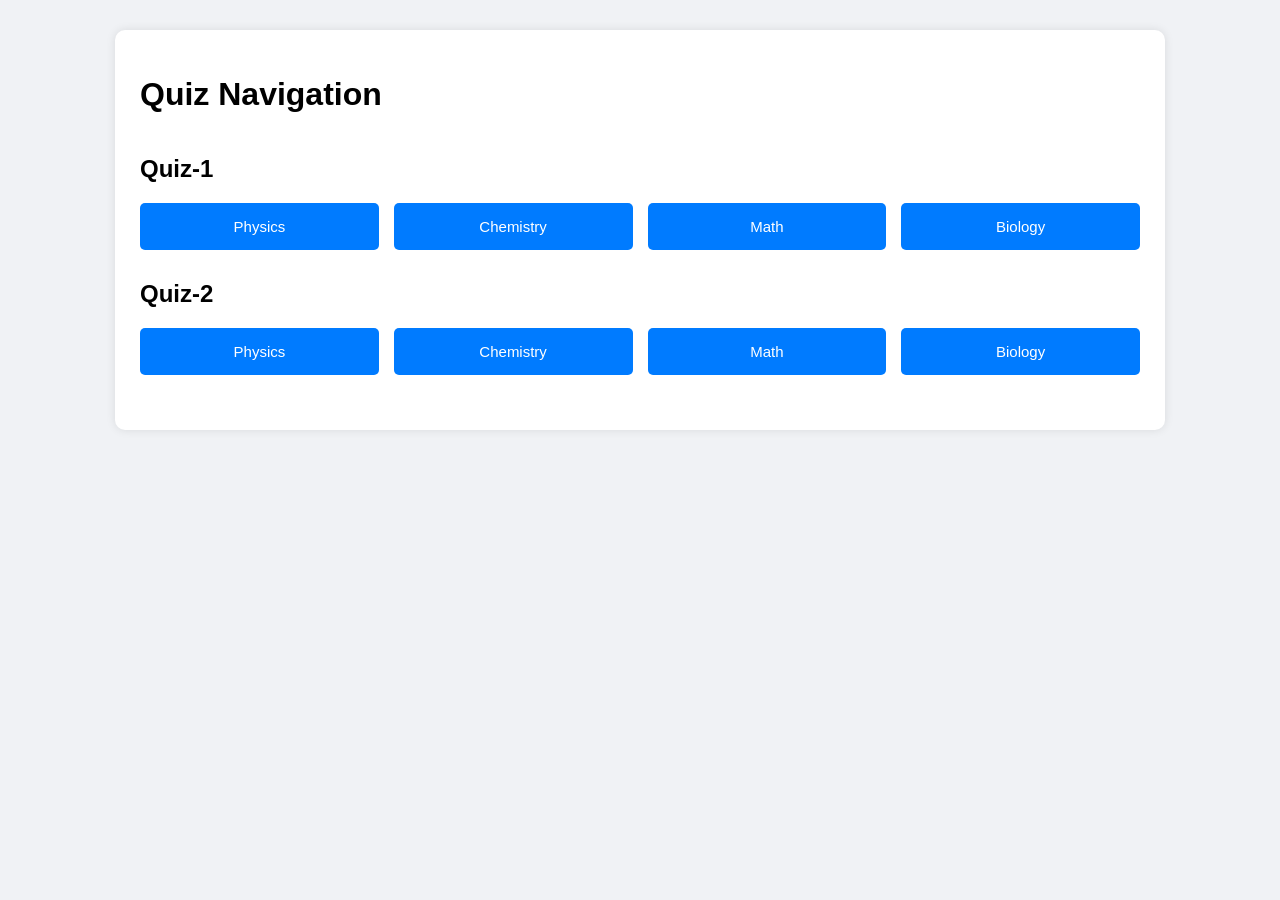
<file: index.html>
<!DOCTYPE html>
<html lang="en">
<head>

    <meta charset="UTF-8">

    <meta name="viewport"
          content="width=device-width, initial-scale=1.0">

    <title>Quiz App</title>

    <link rel="stylesheet" href="style.css">

</head>
<body>

    <!-- DASHBOARD -->

    <div class="container"
         id="dashboard">

        <div class="topbar">

            <h1>Quiz Navigation</h1>

        </div>

        <div id="quizNavigation"></div>

    </div>

    <!-- QUIZ PAGE -->

    <div class="container hidden"
         id="quizContainer">

        <div class="topbar">

            <h2 id="quizTitle"></h2>

            <div class="timer-box">

                Time Left:
                <span id="timer">60</span>s

            </div>

        </div>

        <div id="questionArea"></div>

        <div class="button-group">

            <button onclick="submitQuiz()">
                Submit Quiz
            </button>

            <button onclick="backToDashboard()">
                Back
            </button>

        </div>

        <div id="result"></div>

    </div>

    <script src="script.js"></script>

</body>
</html>
</file>
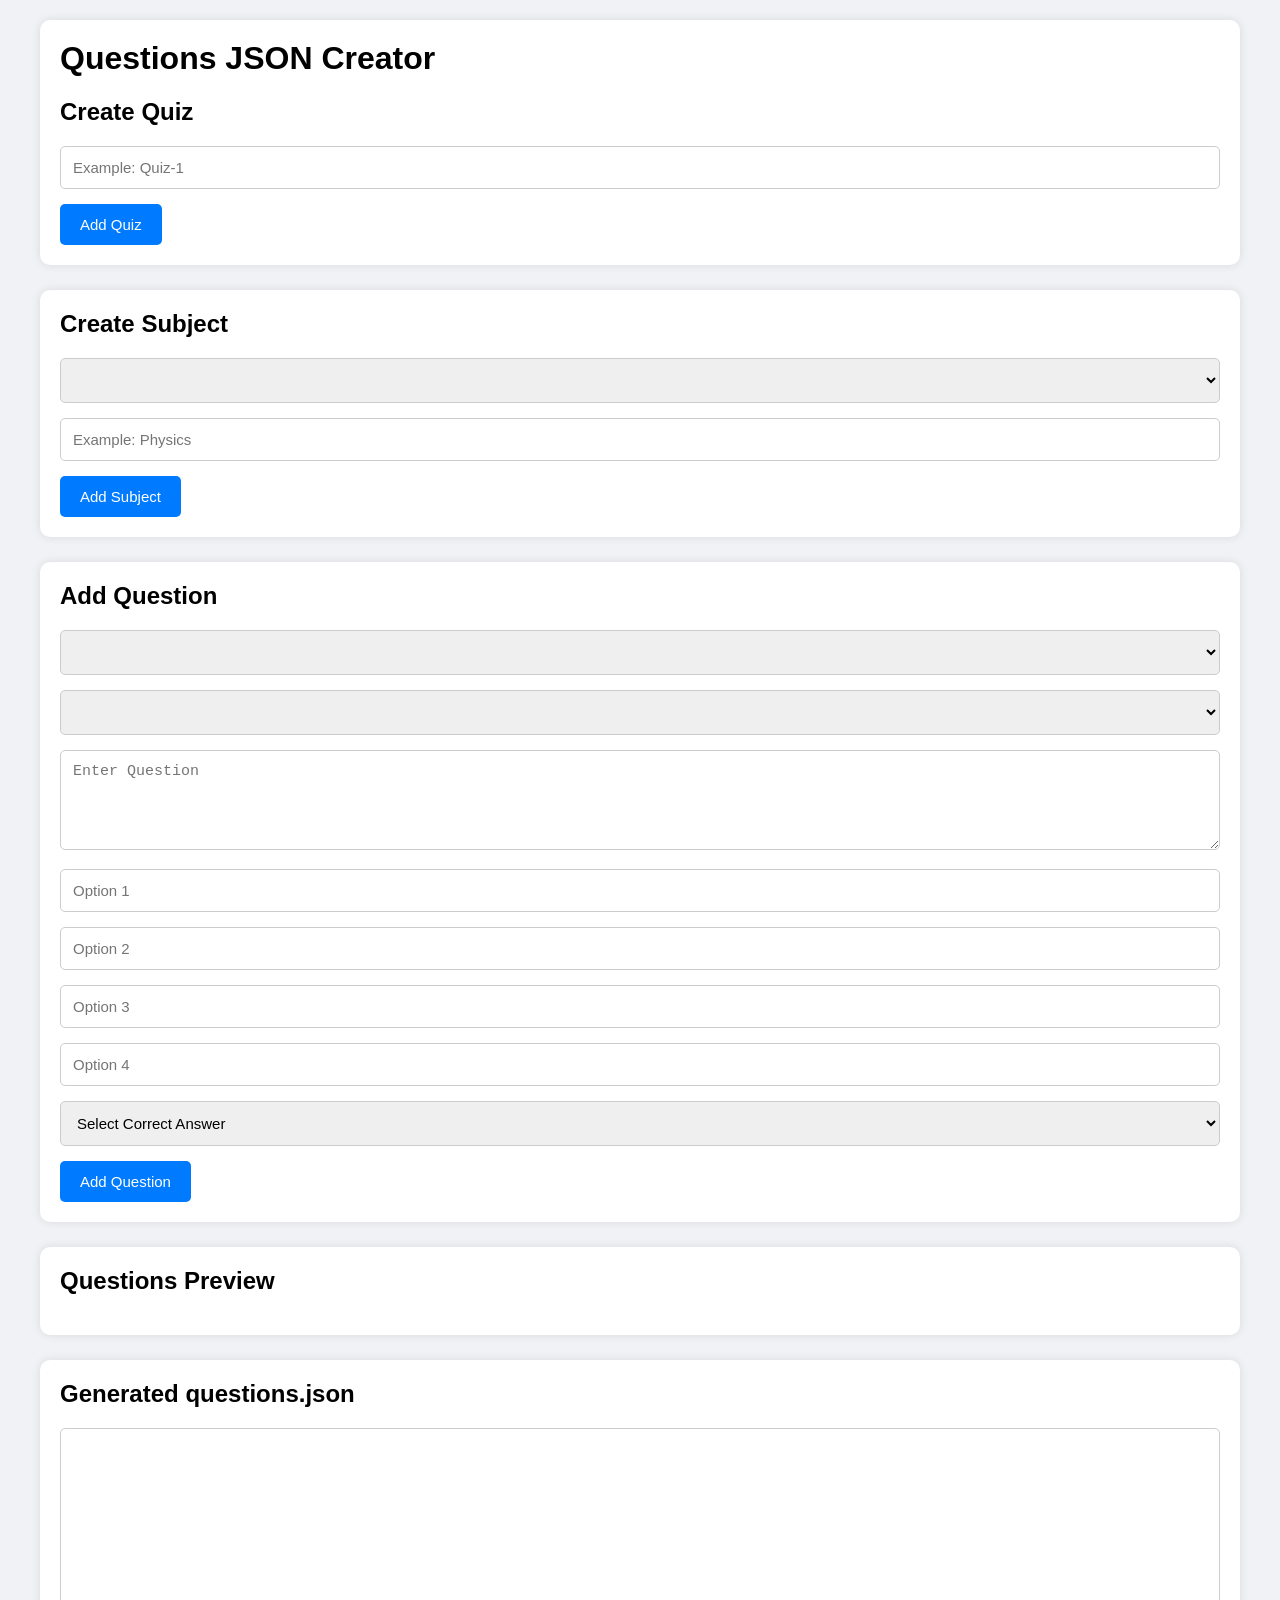
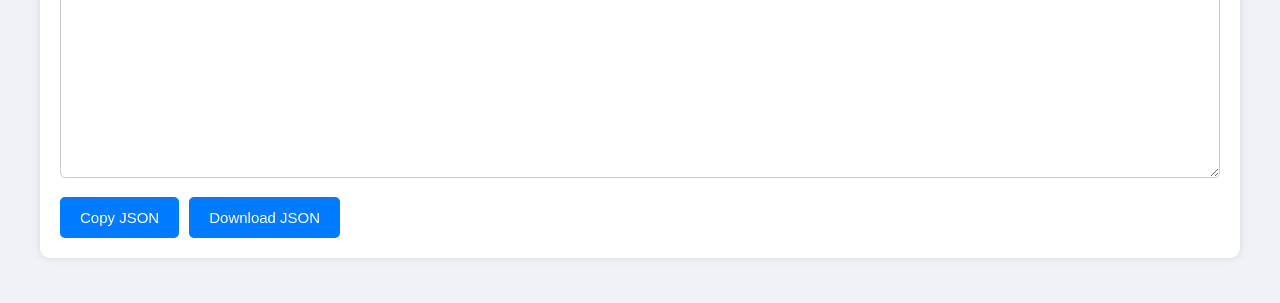
<file: Questions_JSON_Creater.html>
<!DOCTYPE html>
<html lang="en">
<head>

    <meta charset="UTF-8">

    <meta name="viewport"
          content="width=device-width, initial-scale=1.0">

    <title>Questions JSON Creator</title>

    <style>

        body {

            margin: 0;
            padding: 20px;

            background: #f0f2f5;

            font-family: Arial, sans-serif;

        }

        .container {

            max-width: 1200px;

            margin: auto;

        }

        .card {

            background: white;

            padding: 20px;

            margin-bottom: 25px;

            border-radius: 10px;

            box-shadow: 0 0 10px rgba(0,0,0,0.1);

        }

        h1, h2, h3 {

            margin-top: 0;

        }

        input,
        select,
        textarea {

            width: 100%;

            padding: 12px;

            margin-bottom: 15px;

            border-radius: 5px;

            border: 1px solid #ccc;

            box-sizing: border-box;

            font-size: 15px;

        }

        textarea {

            min-height: 100px;

            resize: vertical;

        }

        button {

            padding: 12px 20px;

            border: none;

            border-radius: 5px;

            cursor: pointer;

            background: #007bff;

            color: white;

            font-size: 15px;

        }

        button:hover {

            background: #0056b3;

        }

        .button-group {

            display: flex;

            gap: 10px;

            flex-wrap: wrap;

        }

        .question-preview {

            background: #fafafa;

            border: 1px solid #ddd;

            padding: 15px;

            border-radius: 8px;

            margin-top: 10px;

        }

        .correct {

            color: green;

            font-weight: bold;

        }

        #jsonOutput {

            min-height: 350px;

            font-family: monospace;

        }

    </style>

</head>
<body>

<div class="container">

    <!-- CREATE QUIZ -->

    <div class="card">

        <h1>Questions JSON Creator</h1>

        <h2>Create Quiz</h2>

        <input type="text"
               id="quizInput"
               placeholder="Example: Quiz-1">

        <button onclick="addQuiz()">
            Add Quiz
        </button>

    </div>

    <!-- CREATE SUBJECT -->

    <div class="card">

        <h2>Create Subject</h2>

        <select id="quizSelect"></select>

        <input type="text"
               id="subjectInput"
               placeholder="Example: Physics">

        <button onclick="addSubject()">
            Add Subject
        </button>

    </div>

    <!-- ADD QUESTION -->

    <div class="card">

        <h2>Add Question</h2>

        <select id="questionQuiz"></select>

        <select id="questionSubject"></select>

        <textarea id="questionText"
                  placeholder="Enter Question"></textarea>

        <input type="text"
               id="option1"
               placeholder="Option 1">

        <input type="text"
               id="option2"
               placeholder="Option 2">

        <input type="text"
               id="option3"
               placeholder="Option 3">

        <input type="text"
               id="option4"
               placeholder="Option 4">

        <select id="correctOption">

            <option value="">
                Select Correct Answer
            </option>

            <option value="1">
                Option 1
            </option>

            <option value="2">
                Option 2
            </option>

            <option value="3">
                Option 3
            </option>

            <option value="4">
                Option 4
            </option>

        </select>

        <button onclick="addQuestion()">
            Add Question
        </button>

    </div>

    <!-- PREVIEW -->

    <div class="card">

        <h2>Questions Preview</h2>

        <div id="previewArea"></div>

    </div>

    <!-- GENERATED JSON -->

    <div class="card">

        <h2>Generated questions.json</h2>

        <textarea id="jsonOutput"
                  readonly></textarea>

        <div class="button-group">

            <button onclick="copyJSON()">
                Copy JSON
            </button>

            <button onclick="downloadJSON()">
                Download JSON
            </button>

        </div>

    </div>

</div>

<script>

    let quizData = {};

    // =====================================
    // ADD QUIZ
    // =====================================

    function addQuiz() {

        const quiz =
            document.getElementById(
                "quizInput"
            ).value.trim();

        if (!quiz) {

            alert("Enter quiz name");

            return;

        }

        if (quizData[quiz]) {

            alert("Quiz already exists");

            return;

        }

        quizData[quiz] = {};

        document.getElementById(
            "quizInput"
        ).value = "";

        updateQuizDropdowns();

        updateJSON();

        renderPreview();

    }

    // =====================================
    // ADD SUBJECT
    // =====================================

    function addSubject() {

        const quiz =
            document.getElementById(
                "quizSelect"
            ).value;

        const subject =
            document.getElementById(
                "subjectInput"
            ).value.trim();

        if (!quiz) {

            alert("Select quiz");

            return;

        }

        if (!subject) {

            alert("Enter subject");

            return;

        }

        if (quizData[quiz][subject]) {

            alert("Subject already exists");

            return;

        }

        quizData[quiz][subject] = [];

        document.getElementById(
            "subjectInput"
        ).value = "";

        updateSubjectDropdowns();

        updateJSON();

        renderPreview();

    }

    // =====================================
    // ADD QUESTION
    // =====================================

    function addQuestion() {

        const quiz =
            document.getElementById(
                "questionQuiz"
            ).value;

        const subject =
            document.getElementById(
                "questionSubject"
            ).value;

        const question =
            document.getElementById(
                "questionText"
            ).value.trim();

        const option1 =
            document.getElementById(
                "option1"
            ).value.trim();

        const option2 =
            document.getElementById(
                "option2"
            ).value.trim();

        const option3 =
            document.getElementById(
                "option3"
            ).value.trim();

        const option4 =
            document.getElementById(
                "option4"
            ).value.trim();

        const correct =
            document.getElementById(
                "correctOption"
            ).value;

        if (!quiz || !subject) {

            alert(
                "Select quiz and subject"
            );

            return;

        }

        if (!question) {

            alert("Enter question");

            return;

        }

        if (
            !option1 ||
            !option2 ||
            !option3 ||
            !option4
        ) {

            alert("Fill all options");

            return;

        }

        if (!correct) {

            alert(
                "Select correct answer"
            );

            return;

        }

        const options = [

            option1,
            option2,
            option3,
            option4

        ];

        const answer =
            options[correct - 1];

        quizData[quiz][subject]
            .push({

                question: question,

                options: options,

                answer: answer

            });

        clearQuestionFields();

        updateJSON();

        renderPreview();

    }

    // =====================================
    // UPDATE QUIZ DROPDOWNS
    // =====================================

    function updateQuizDropdowns() {

        const quizSelect =
            document.getElementById(
                "quizSelect"
            );

        const questionQuiz =
            document.getElementById(
                "questionQuiz"
            );

        quizSelect.innerHTML =
            `<option value="">
                Select Quiz
            </option>`;

        questionQuiz.innerHTML =
            `<option value="">
                Select Quiz
            </option>`;

        for (let quiz in quizData) {

            const option1 =
                document.createElement(
                    "option"
                );

            option1.value = quiz;

            option1.innerText = quiz;

            quizSelect.appendChild(
                option1
            );

            const option2 =
                document.createElement(
                    "option"
                );

            option2.value = quiz;

            option2.innerText = quiz;

            questionQuiz.appendChild(
                option2
            );

        }

    }

    // =====================================
    // UPDATE SUBJECT DROPDOWNS
    // =====================================

    function updateSubjectDropdowns() {

        const quiz =
            document.getElementById(
                "questionQuiz"
            ).value;

        const subjectDropdown =
            document.getElementById(
                "questionSubject"
            );

        subjectDropdown.innerHTML =
            `<option value="">
                Select Subject
            </option>`;

        if (!quiz) return;

        for (
            let subject
            in quizData[quiz]
        ) {

            const option =
                document.createElement(
                    "option"
                );

            option.value = subject;

            option.innerText = subject;

            subjectDropdown
                .appendChild(option);

        }

    }

    document
        .getElementById(
            "questionQuiz"
        )
        .addEventListener(
            "change",
            updateSubjectDropdowns
        );

    // =====================================
    // UPDATE JSON
    // =====================================

    function updateJSON() {

        document.getElementById(
            "jsonOutput"
        ).value =

        JSON.stringify(
            quizData,
            null,
            2
        );

    }

    // =====================================
    // COPY JSON
    // =====================================

    function copyJSON() {

        const output =
            document.getElementById(
                "jsonOutput"
            );

        output.select();

        navigator.clipboard
            .writeText(output.value);

        alert("JSON copied");

    }

    // =====================================
    // DOWNLOAD JSON
    // =====================================

    function downloadJSON() {

        const json =
            JSON.stringify(
                quizData,
                null,
                2
            );

        const blob =
            new Blob(
                [json],
                {
                    type:
                    "application/json"
                }
            );

        const url =
            URL.createObjectURL(blob);

        const a =
            document.createElement("a");

        a.href = url;

        a.download = "questions.json";

        a.click();

        URL.revokeObjectURL(url);

    }

    // =====================================
    // CLEAR FIELDS
    // =====================================

    function clearQuestionFields() {

        document.getElementById(
            "questionText"
        ).value = "";

        document.getElementById(
            "option1"
        ).value = "";

        document.getElementById(
            "option2"
        ).value = "";

        document.getElementById(
            "option3"
        ).value = "";

        document.getElementById(
            "option4"
        ).value = "";

        document.getElementById(
            "correctOption"
        ).value = "";

    }

    // =====================================
    // PREVIEW
    // =====================================

    function renderPreview() {

        const preview =
            document.getElementById(
                "previewArea"
            );

        preview.innerHTML = "";

        for (let quiz in quizData) {

            const quizDiv =
                document.createElement(
                    "div"
                );

            quizDiv.innerHTML =
                `<h2>${quiz}</h2>`;

            for (
                let subject
                in quizData[quiz]
            ) {

                const subjectDiv =
                    document.createElement(
                        "div"
                    );

                subjectDiv.innerHTML =
                    `<h3>${subject}</h3>`;

                quizData[quiz][subject]
                    .forEach((q, index) => {

                    const questionDiv =
                        document.createElement(
                            "div"
                        );

                    questionDiv.className =
                        "question-preview";

                    let optionsHTML = "";

                    q.options.forEach(option => {

                        const correct =
                            option === q.answer;

                        optionsHTML += `

                            <div class="${
                                correct
                                ? 'correct'
                                : ''
                            }">

                                ${option}

                            </div>

                        `;

                    });

                    questionDiv.innerHTML = `

                        <strong>
                            Q${index + 1}.
                            ${q.question}
                        </strong>

                        ${optionsHTML}

                    `;

                    subjectDiv.appendChild(
                        questionDiv
                    );

                });

                quizDiv.appendChild(
                    subjectDiv
                );

            }

            preview.appendChild(
                quizDiv
            );

        }

    }

</script>

</body>
</html>
</file>
<file: style.css>
body {

    margin: 0;
    padding: 0;

    background: #f0f2f5;

    font-family: Arial, sans-serif;

}

.container {

    width: 90%;
    max-width: 1000px;

    margin: 30px auto;

    background: white;

    padding: 25px;

    border-radius: 10px;

    box-shadow: 0 0 10px rgba(0,0,0,0.1);

}

.hidden {

    display: none;

}

button {

    padding: 12px 20px;

    border: none;

    cursor: pointer;

    border-radius: 5px;

    background: #007bff;

    color: white;

    font-size: 15px;

}

button:hover {

    background: #0056b3;

}

.quiz-grid {

    display: grid;

    grid-template-columns:
        repeat(auto-fit, minmax(180px, 1fr));

    gap: 15px;

    margin-bottom: 30px;

}

.quiz-grid button {

    padding: 15px;

}

.question {

    border: 1px solid #ddd;

    padding: 15px;

    border-radius: 8px;

    margin-bottom: 20px;

}

.option {

    display: block;

    margin: 10px 0;

}

.topbar {

    display: flex;

    justify-content: space-between;

    align-items: center;

    gap: 20px;

}

.timer-box {

    font-size: 22px;

    font-weight: bold;

    color: red;

}

#timer {

    font-size: 26px;

}

.button-group {

    display: flex;

    gap: 15px;

    margin-top: 20px;

}

#result {

    margin-top: 20px;

    font-size: 22px;

    font-weight: bold;

}

@media(max-width: 600px) {

    .topbar {

        flex-direction: column;

        align-items: flex-start;

    }

}
</file>
